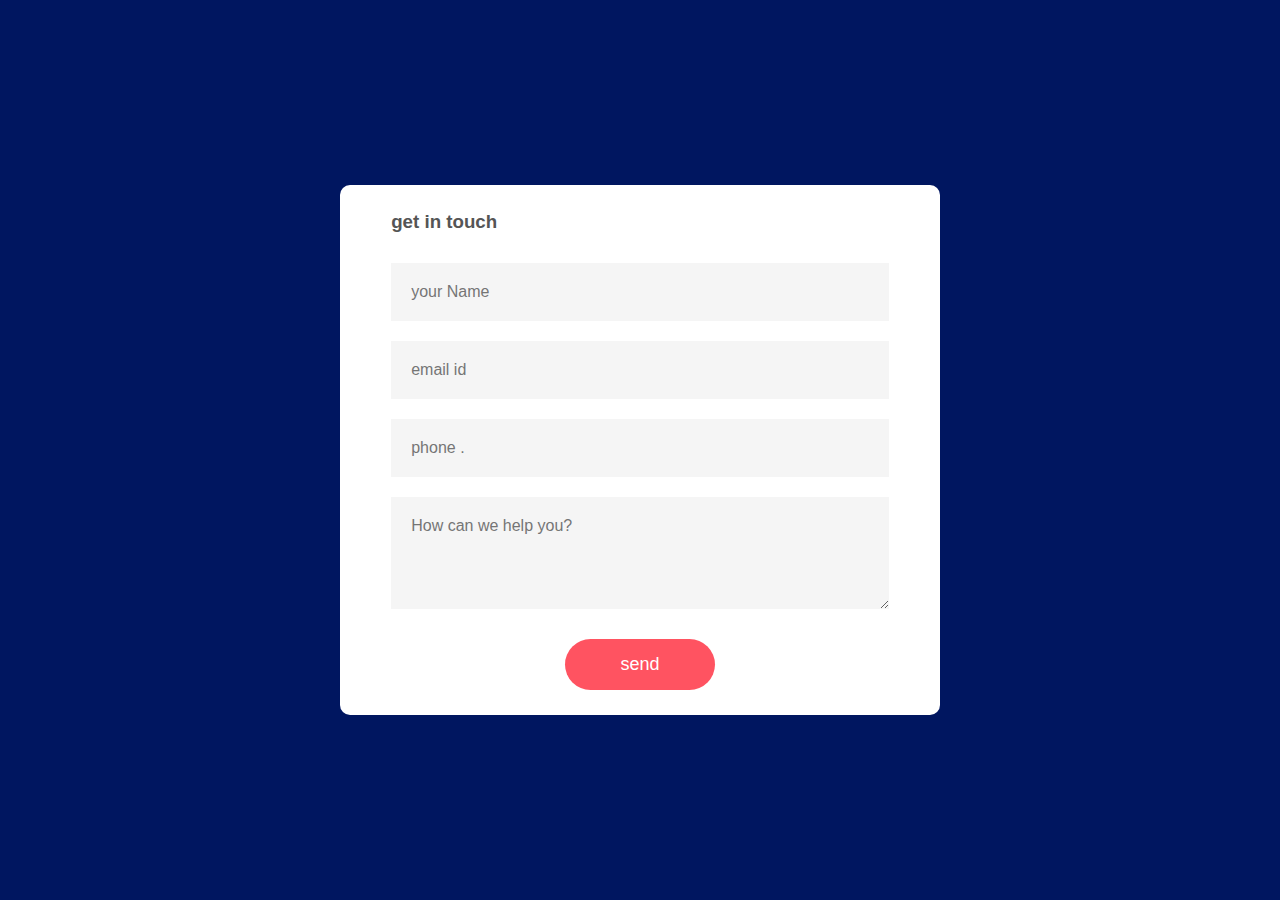
<file: formulaire.html>
<!DOCTYPE html>
<html lang="en">
<head>
    <meta charset="UTF-8">
    <meta http-equiv="X-UA-Compatible" content="IE=edge">
    <meta name="viewport" content="width=device-width, initial-scale=1.0">
    <title>formulaire</title>
    <link rel="stylesheet" href="formulaire.css">
</head>
<body>
    <div class="container">
        <form class="contact_form" action="#" >
            <h3>get in touch</h3>
            <input type="text" id="name" placeholder="your Name" required>
            <input type="email" id="email" placeholder="email id" required>
            <input type="text" id="phone" placeholder="phone ."required>
            <textarea name="message" id="message" rows="4" placeholder="How can we help you?"></textarea>
            <button type="submit">send</button>

        </form>
    </div>
    <script src="https://smtpjs.com/v3/smtp.js"></script>
    <script>
   const form = document.querySelector('.contact_form');
        function sendEmail(e){
            e.preventDefault();
             form ,
        name=document.querySelector('#name'),
        email=document.querySelector('#email'),
        message=document.querySelector('#message');
        Email.send({
    SecureToken : "e9759f3a-3bf9-4cb9-bbc2-ace61cf283f4",
    To : 'imaneqandil@gmail.com',
    From : email.value,
    Subject : "contact form",
    Body : message.value
}).then(
  message => alert(message)
);}
form.addEventListener('submit', sendEmail());


         
    </script>
</body>
</html>
</file>
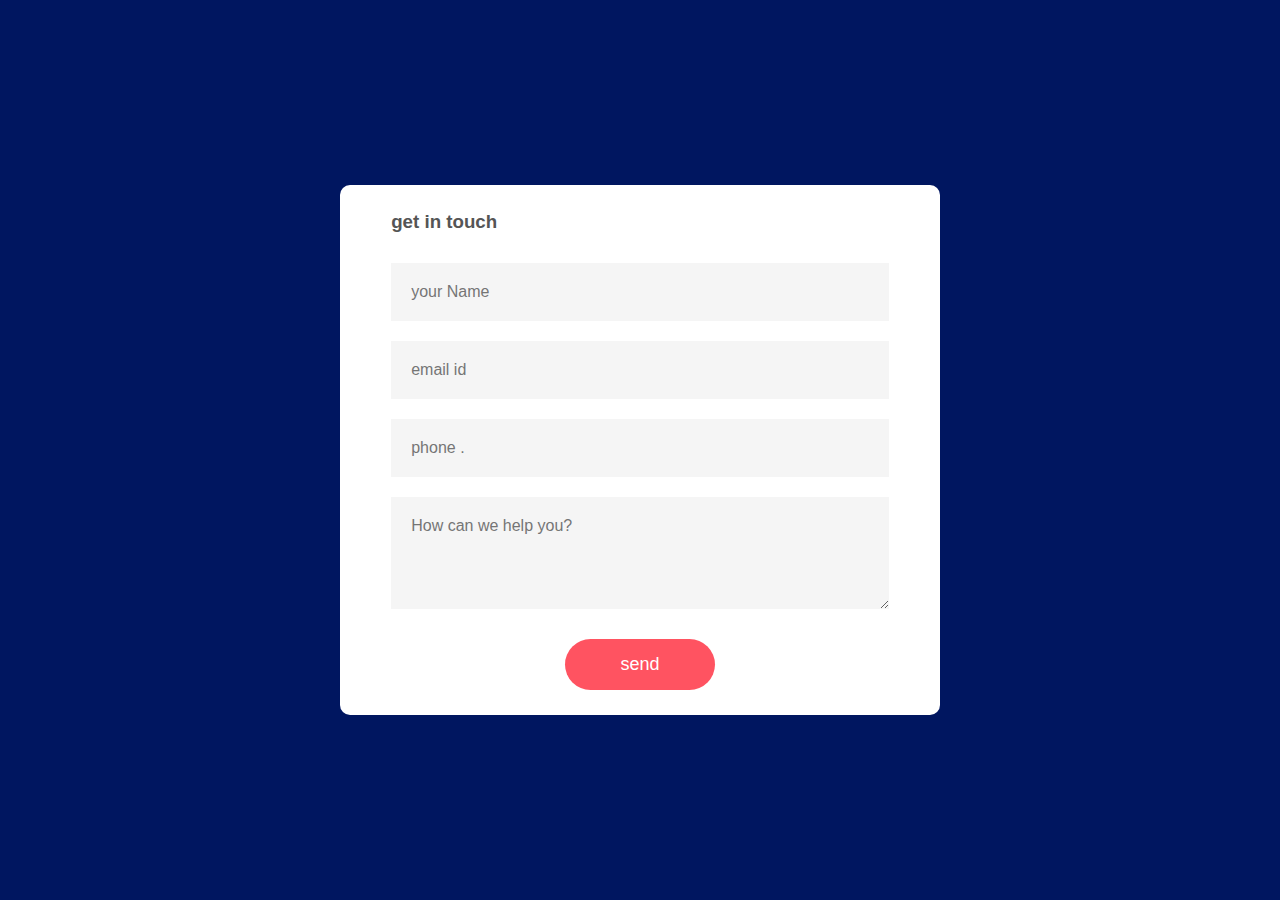
<file: template/formulaire.html>
<!DOCTYPE html>
<html lang="en">
<head>
    <meta charset="UTF-8">
    <meta http-equiv="X-UA-Compatible" content="IE=edge">
    <meta name="viewport" content="width=device-width, initial-scale=1.0">
    <title>formulaire</title>
    <link rel="stylesheet" href="css/formulaire.css">
</head>
<body>
    <div class="container">
        <form class="contact_form" action="#" >
            <h3>get in touch</h3>
            <input type="text" id="name" placeholder="your Name" required>
            <input type="email" id="email" placeholder="email id" required>
            <input type="text" id="phone" placeholder="phone ."required>
            <textarea name="message" id="message" rows="4" placeholder="How can we help you?"></textarea>
            <button type="submit">send</button>

        </form>
    </div>
    <script src="https://smtpjs.com/v3/smtp.js"></script>
    <script>
   const form = document.querySelector('.contact_form');
        function sendEmail(e){
            e.preventDefault();
             form ,
        name=document.querySelector('#name'),
        email=document.querySelector('#email'),
        message=document.querySelector('#message');
        Email.send({
    SecureToken : "e9759f3a-3bf9-4cb9-bbc2-ace61cf283f4",
    To : 'imaneqandil@gmail.com',
    From : email.value,
    Subject : "contact form",
    Body : message.value
}).then(
  message => alert(message)
);}
form.addEventListener('submit', sendEmail());


         
    </script>
</body>
</html>
</file>
<file: formulaire.css>
*{
    margin: 0;
    padding: 0;
    box-sizing: border-box;
    font-family: 'poppins',sans-serif;
}
.container{
    width: 100%;
    height: 100vh;
    background: #001660;
    display: flex;
    align-items: center;
    justify-content: center;
}
form{
    background: #fff;
    display: flex;
    flex-direction: column;
    padding: 2vw 4vw;
    width: 90%;
    max-width: 600px;
    border-radius: 10px;
}
form h3{
    color: #555;
    font-weight: 800;
    margin-bottom: 20px;
}
form input, form textarea{
border: 0;
margin: 10px 0;
padding: 20px;
outline: none;
background: #f5f5f5;
font-size: 16px;
}
form button{
    padding: 15px;
    background: #ff5361;
    color: #fff;
    font-size: 18px;
    border: 0;
    outline: none;
    cursor: pointer;
    width: 150px;
    margin: 20px auto 0;
    border-radius: 30px;
}
</file>
<file: template/css/formulaire.css>
*{
    margin: 0;
    padding: 0;
    box-sizing: border-box;
    font-family: 'poppins',sans-serif;
}
.container{
    width: 100%;
    height: 100vh;
    background: #001660;
    display: flex;
    align-items: center;
    justify-content: center;
}
form{
    background: #fff;
    display: flex;
    flex-direction: column;
    padding: 2vw 4vw;
    width: 90%;
    max-width: 600px;
    border-radius: 10px;
}
form h3{
    color: #555;
    font-weight: 800;
    margin-bottom: 20px;
}
form input, form textarea{
border: 0;
margin: 10px 0;
padding: 20px;
outline: none;
background: #f5f5f5;
font-size: 16px;
}
form button{
    padding: 15px;
    background: #ff5361;
    color: #fff;
    font-size: 18px;
    border: 0;
    outline: none;
    cursor: pointer;
    width: 150px;
    margin: 20px auto 0;
    border-radius: 30px;
}
</file>
